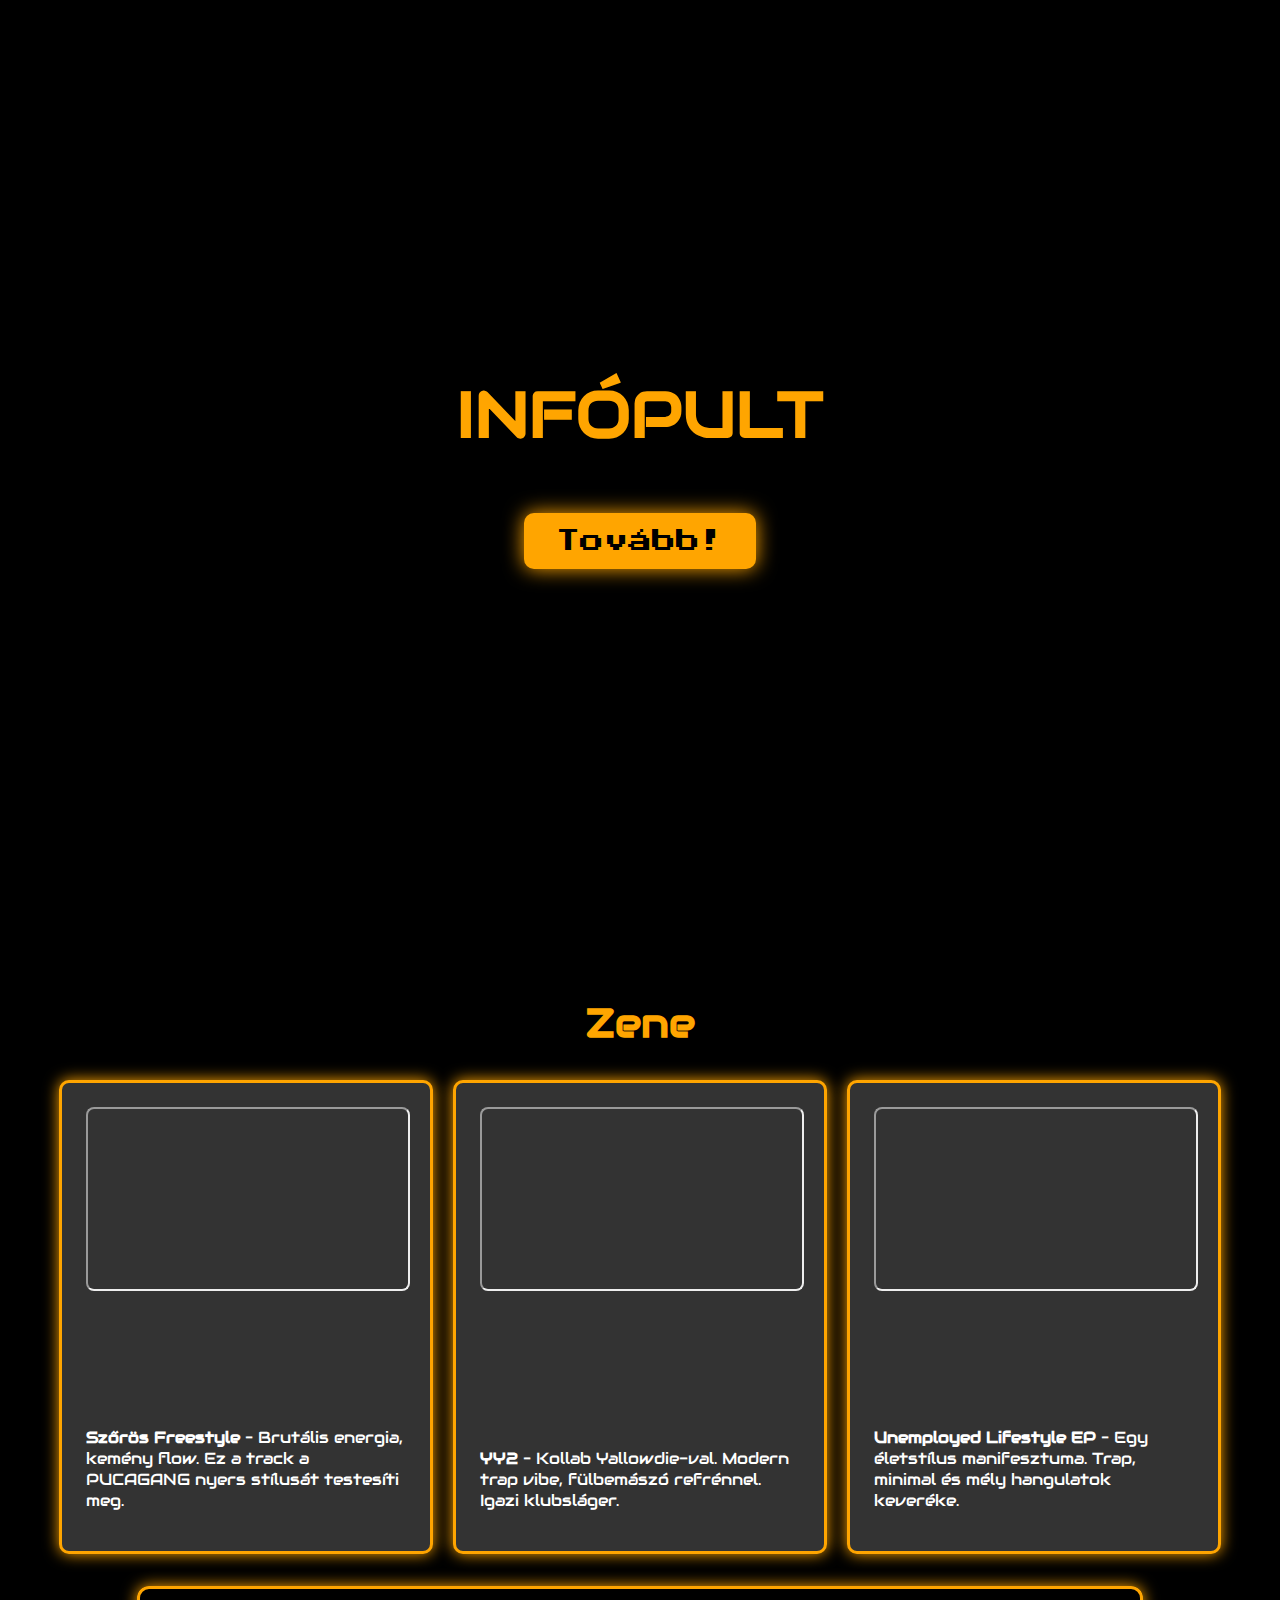
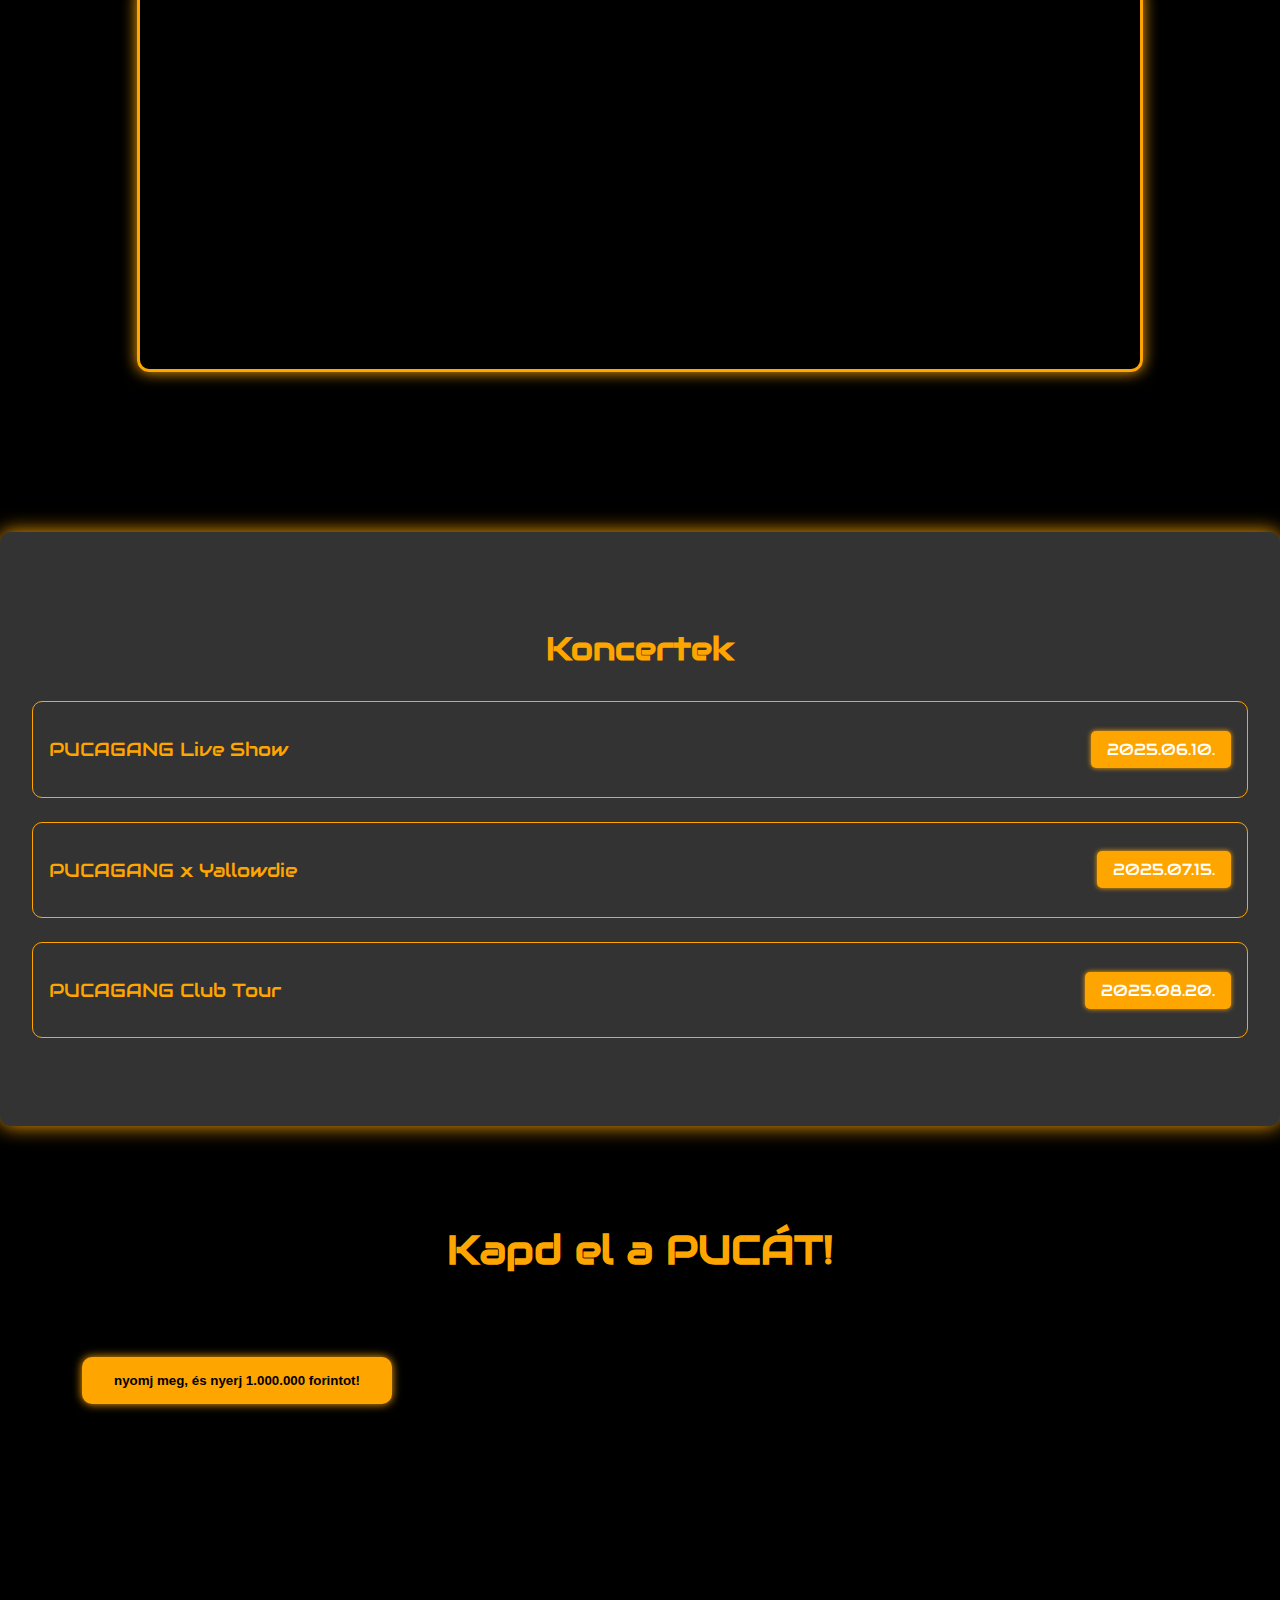
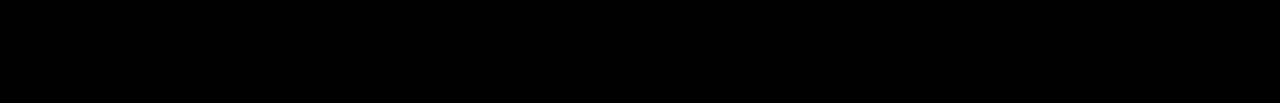
<file: infopult.html>
<!DOCTYPE html>
<html lang="hu">
<head>
  <meta charset="UTF-8" />
  <meta name="viewport" content="width=device-width, initial-scale=1.0" />
  <title>PUCAGANG Információs Oldal</title>
  <link href="https://fonts.googleapis.com/css2?family=Audiowide&family=Press+Start+2P&display=swap" rel="stylesheet">
  <style>
    body {
      margin: 0;
      font-family: 'Audiowide', sans-serif;
      background-color: #000;
      color: #ffa500;
      scroll-behavior: smooth;
    }

    header {
      height: 100vh;
      background: url('https://i.ytimg.com/vi/V4ugbtZa90M/maxresdefault.jpg') no-repeat center center/cover;
      display: flex;
      flex-direction: column;
      justify-content: center;
      align-items: center;
      text-align: center;
      position: relative;
      box-shadow: 0 4px 8px rgba(0, 0, 0, 0.7);
    }

    header::after {
      content: '';
      position: absolute;
      top: 0; left: 0; right: 0; bottom: 0;
      background: rgba(0,0,0,0.6);
      z-index: 0;
    }

    header h1 {
      font-size: 4rem;
      font-family: 'Audiowide', cursive;
      color: #ffa500;
      z-index: 1;
      animation: floatText 3s ease-in-out infinite;
    }

    .btn {
      background-color: #ffa500;
      color: #000;
      padding: 1rem 2rem;
      border: none;
      cursor: pointer;
      font-size: 1.5rem;
      border-radius: 10px;
      z-index: 1;
      margin-top: 1rem;
      box-shadow: 0 0 20px #ffa500;
      font-family: 'Press Start 2P', cursive;
      transition: transform 0.3s ease-in-out;
      animation: floatText 3s ease-in-out infinite;
    }

    .btn:hover {
      transform: scale(1.1);
    }

    @keyframes floatText {
      0%, 100% { transform: translateY(0); }
      50% { transform: translateY(-10px); }
    }

    section {
      padding: 4rem 2rem;
      animation: fadeIn 1s ease-in-out;
    }

    .highlight {
      font-size: 2.5rem;
      text-align: center;
      color: #ffa500;
      margin-bottom: 2rem;
      text-shadow: 2px 2px #000;
    }

    .music-container {
      display: flex;
      flex-wrap: wrap;
      gap: 20px;
      justify-content: center;
      align-items: flex-start;
    }

    .music-box {
      background-color: #333;
      color: #ffa500;
      border: 3px solid #ffa500;
      border-radius: 10px;
      width: 320px;
      height: 420px;
      padding: 1.5rem;
      text-align: center;
      box-shadow: 0 0 15px #ffa500;
      transition: transform 0.3s ease-in-out;
      display: flex;
      flex-direction: column;
      justify-content: space-between;
    }

    .music-box:hover {
      transform: scale(1.05);
      background-color: #444;
    }

    .music-box iframe {
      width: 100%;
      height: 180px;
      border-radius: 8px;
    }

    .music-description {
      font-size: 1rem;
      color: #fff;
      margin-top: 1rem;
      text-align: left;
    }

    .spotify iframe {
      width: 100%;
      max-width: 100%;
      height: 380px;
      margin: 2rem 0;
      display: block;
      border: 3px solid #ffa500;
      border-radius: 10px;
      box-shadow: 0 0 15px #ffa500;
    }

    @keyframes fadeIn {
      0% { opacity: 0; }
      100% { opacity: 1; }
    }

    .concerts {
      background: #333;
      padding: 4rem 2rem;
      margin-top: 4rem;
      border-radius: 10px;
      box-shadow: 0 0 20px #ffa500;
    }

    .concerts h3 {
      text-align: center;
      color: #ffa500;
      font-size: 2rem;
      margin-bottom: 2rem;
    }

    .concerts .event {
      display: flex;
      justify-content: space-between;
      align-items: center;
      padding: 1rem;
      border: 1px solid #ffa500;
      border-radius: 10px;
      margin-bottom: 1.5rem;
      transition: background-color 0.3s ease-in-out;
    }

    .concerts .event:hover {
      background-color: #444;
    }

    .event p {
      font-size: 1.2rem;
      color: #ffa500;
    }

    .event span {
      font-size: 1rem;
      color: #fff;
      background-color: #ffa500;
      padding: 0.5rem 1rem;
      border-radius: 5px;
      box-shadow: 0 0 5px #ffa500;
    }

    /* Játék stílus */
    #game {
      padding: 4rem 2rem;
      text-align: center;
    }

    #catchBtn {
      position: absolute;
      top: 50px;
      left: 50px;
      padding: 1rem 2rem;
      background-color: #ffa500;
      color: #000;
      border: none;
      border-radius: 10px;
      cursor: pointer;
      font-weight: bold;
      box-shadow: 0 0 10px #ffa500;
      transition: 0.2s;
    }

    #catchBtn:disabled {
      opacity: 0.6;
      cursor: default;
    }

    .spotify iframe {
  width: 100%;
  max-width: 1000px;
  height: 380px;
  margin: 2rem auto;
  display: block;
  border: 3px solid #ffa500;
  border-radius: 10px;
  box-shadow: 0 0 15px #ffa500;
}

  </style>
</head>
<body>

  <header>
    <h1>INFÓPULT</h1>
    <button class="btn" onclick="document.getElementById('music').scrollIntoView({ behavior: 'smooth' })">Tovább!</button>
  </header>

  <section id="music">
    <h2 class="highlight">Zene</h2>
    <div class="music-container">
      <div class="music-box">
        <iframe src="https://www.youtube.com/embed/V4ugbtZa90M" title="Szőrös Freestyle" allowfullscreen></iframe>
        <div class="music-description">
          <p><strong>Szőrös Freestyle</strong> – Brutális energia, kemény flow. Ez a track a PUCAGANG nyers stílusát testesíti meg.</p>
        </div>
      </div>
      <div class="music-box">
        <iframe src="https://www.youtube.com/embed/T85I-jDhjwk" title="YY2 (feat. Yallowdie)" allowfullscreen></iframe>
        <div class="music-description">
          <p><strong>YY2</strong> – Kollab Yallowdie-val. Modern trap vibe, fülbemászó refrénnel. Igazi klubsláger.</p>
        </div>
      </div>
      <div class="music-box">
        <iframe src="https://www.youtube.com/embed?listType=playlist&list=OLAK5uy_msZNC4fFxUNERuv8fvoMeZfvwpAPKNTRU" title="Unemployed Lifestyle EP" allowfullscreen></iframe>
        <div class="music-description">
          <p><strong>Unemployed Lifestyle EP</strong> – Egy életstílus manifesztuma. Trap, minimal és mély hangulatok keveréke.</p>
        </div>
      </div>
    </div>
    <div class="spotify">
      <iframe style="border-radius:12px" src="https://open.spotify.com/embed/artist/6fHOvKUXomCb22hVTvK2qF?utm_source=generator" frameBorder="0" allowfullscreen allow="autoplay; clipboard-write; encrypted-media; fullscreen; picture-in-picture" loading="lazy"></iframe>
    </div>
  </section>

  <section id="concerts" class="concerts">
    <h3>Koncertek</h3>
    <div class="event">
      <p>PUCAGANG Live Show</p>
      <span>2025.06.10.</span>
    </div>
    <div class="event">
      <p>PUCAGANG x Yallowdie</p>
      <span>2025.07.15.</span>
    </div>
    <div class="event">
      <p>PUCAGANG Club Tour</p>
      <span>2025.08.20.</span>
    </div>
  </section>

  <section id="game">
    <h2 class="highlight">Kapd el a PUCÁT!</h2>
    <div style="position: relative; height: 300px;">
      <button id="catchBtn">nyomj meg, és nyerj 1.000.000 forintot!</button>
    </div>
    <p id="result" style="margin-top: 2rem; font-size: 1.2rem; color: #fff;"></p>
  </section>

<script>
  const btn = document.getElementById('catchBtn');
  const result = document.getElementById('result');
  let attempt = 0;

  btn.addEventListener('mousemove', () => {
    const x = Math.random() * (window.innerWidth - 200);
    const y = Math.random() * (window.innerHeight - 200);
    btn.style.left = `${x}px`;
    btn.style.top = `${y}px`;

    const messages = [
      'Túl lassú vagy!',
      'Haha, majd legközelebb!',
      'Ez sem jött össze...',
      'Közel voltál!',
      'Nem ma, haver!'
    ];

    result.textContent = messages[Math.floor(Math.random() * messages.length)];
  });

  btn.addEventListener('click', () => {
    result.textContent = 'NA VÉGRE! Elcsípted a PUCÁT!';
    btn.disabled = true;
    btn.style.opacity = 0.5;
  });
</script>


</body>
</html>
</file>
